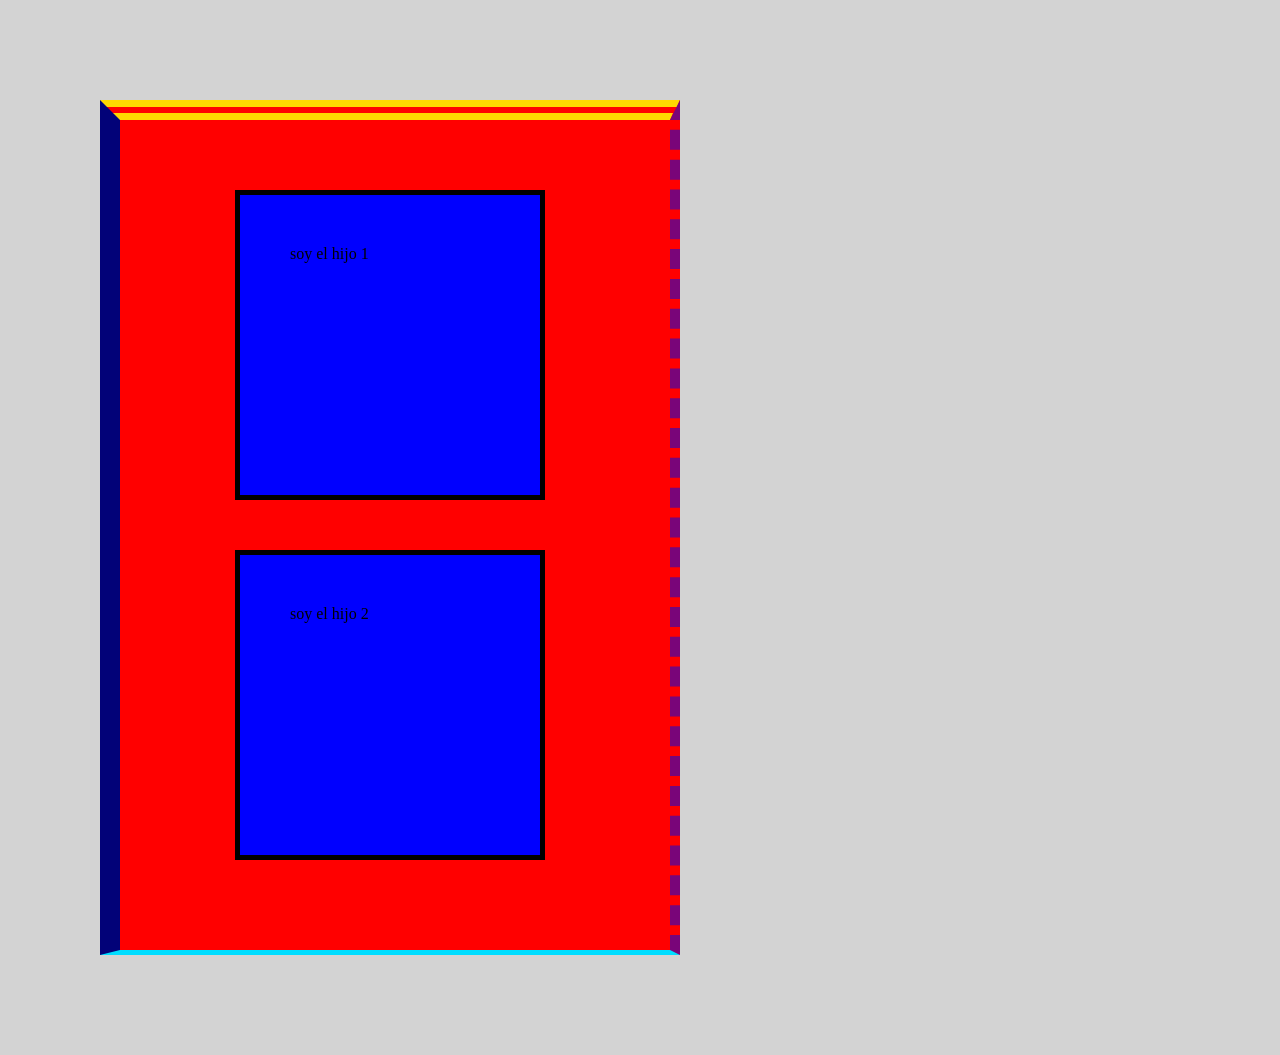
<file: box_model/index.html>
<!DOCTYPE html>
<html lang="en">
<head>
    <meta charset="UTF-8">
    <meta name="viewport" content="width=device-width, initial-scale=1.0">
    <title>Document</title>
    <style>
        /*reseteo de estilos
        por defecto */

        *{
            margin: 0;
            padding: 0;
        }

        body{
            background-color: lightgray;
        }

        .papa{
            display: block;
            margin: 100px;
            padding: 50px 30px 40px 20px;
            width: 500px;
            height: auto;
            background-color:red;
            border-top: gold double 20px;
            border-left: rgb(2, 2, 120) solid 20px;
            border-bottom: rgb(0, 221, 255) solid 5px;
            border-right: rgb(121, 5, 121) dashed 10px;
        }

        .hijo{
            display: block;
            width: 200px;
            height: 200px;
            padding-top: 50px;
            padding-left: 50px;
            padding-bottom: 50px;
            padding-right: 50px;
            border: black solid 5px;
            background-color: blue;
        }

        .hijo1{
           margin: 20px auto 50px auto;
        }

    </style>
</head>
<body>
    <div class="papa">
        <div class="hijo hijo1">soy el hijo 1</div>
        <div class="hijo hijo1">soy el hijo 2</div>
    </div>
</body>
</html>
</file>
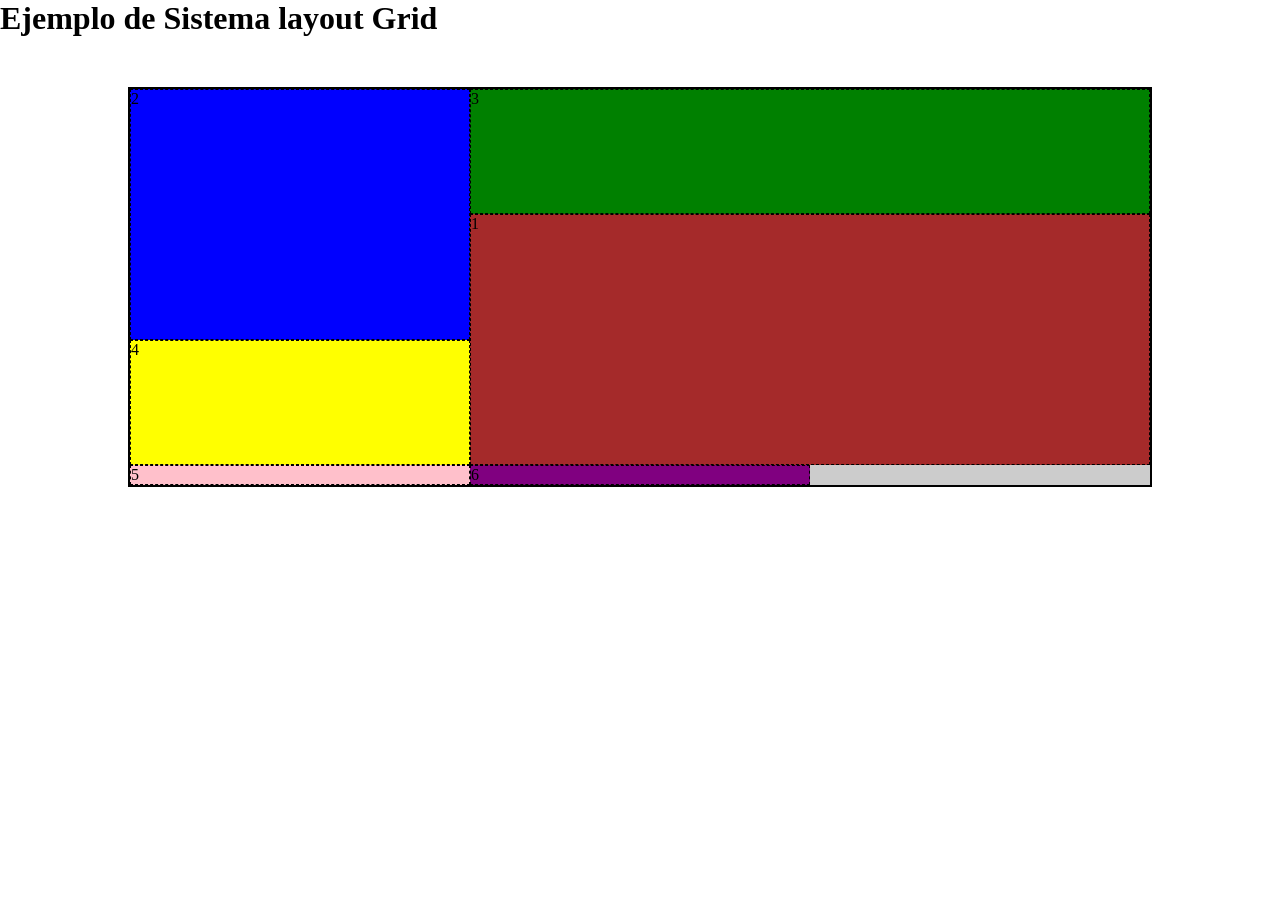
<file: grid/index.html>
<!DOCTYPE html>
<html lang="en">
<head>
    <meta charset="UTF-8">
    <meta name="viewport" content="width=device-width, initial-scale=1.0">
    <title>Document</title>
    <link rel="stylesheet" href="index.css">
</head>
<body>
    <h1>Ejemplo de Sistema layout Grid</h1>
    <div class="grid-container">
        <div class="grid-item item1">
            1
        </div>     
        <div class="grid-item item2">
            2
        </div>     
        <div class="grid-item item3">
            3
        </div>     
        <div class="grid-item item4">
            4
        </div>
        <div class="grid-item item5">
            5
        </div>     
        <div class="grid-item item6">
            6
        </div>    
           
    </div>
</body>
</html>
</file>
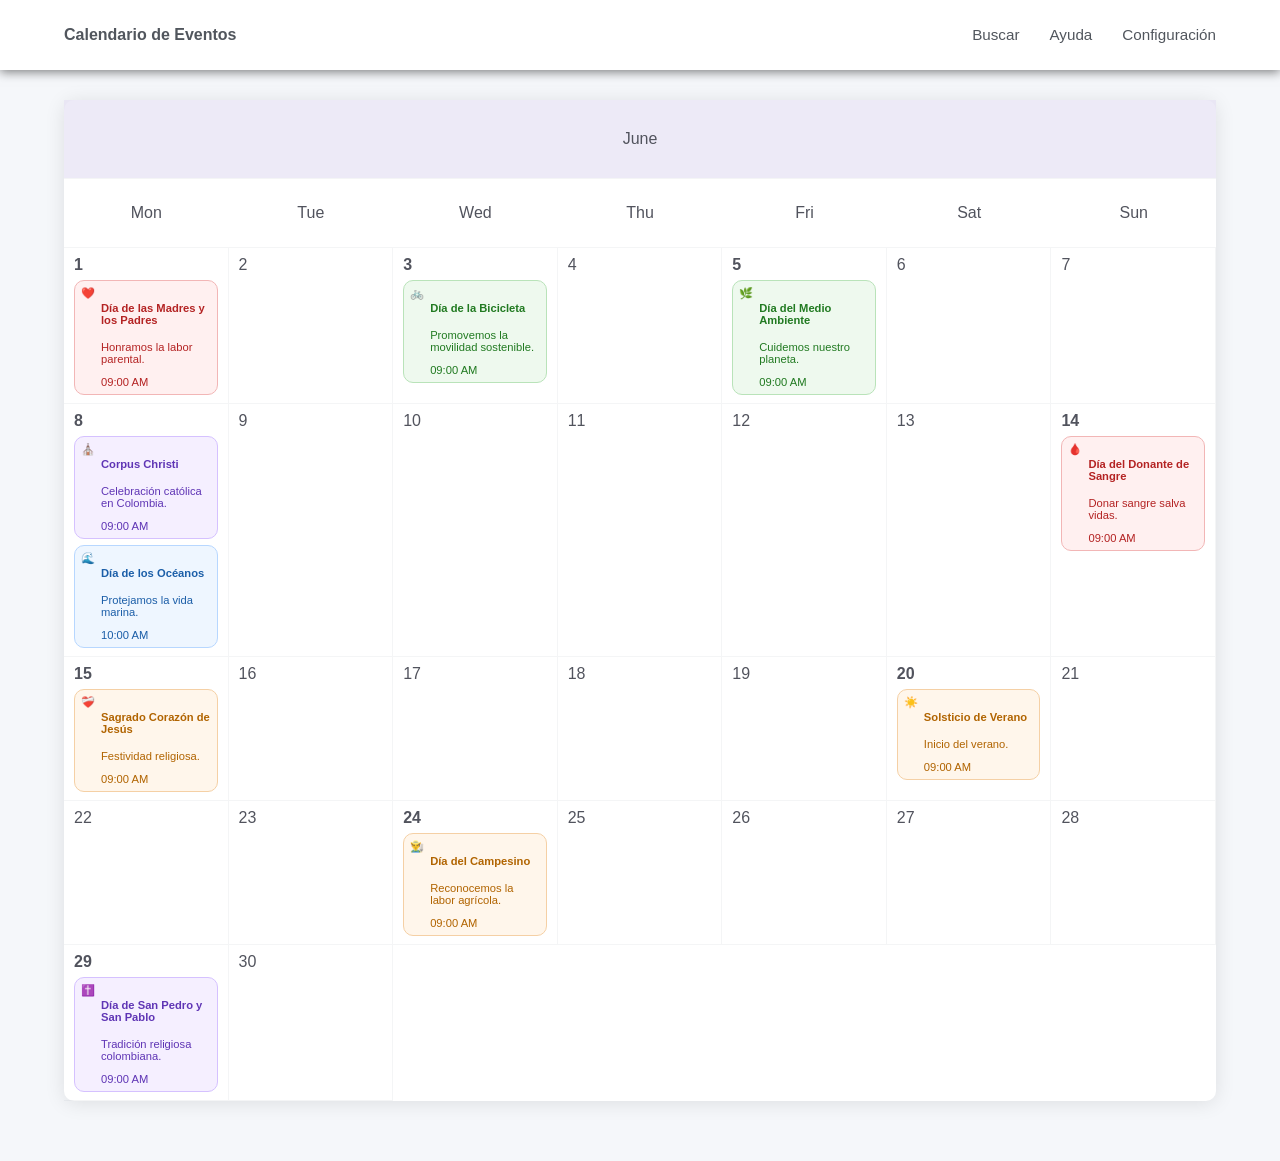
<file: horario-3407184/index.html>
<!DOCTYPE html>
<html lang="en">
<head>
    <meta charset="UTF-8">
    <meta name="viewport" content="width=device-width, initial-scale=1.0">
    <title>Document</title>
    <link rel="stylesheet" href="normalize.css">
    <link rel="stylesheet" href="style.css">
</head>
<body>
    <!-- Container del menu-->
    <div class="main-header">
        <!-- menu -->
        <div class="main-header__container">
            <!-- logo del menu -->
            <div class="main-header__logo">
                Calendario de Eventos
            </div>

            <!-- toggle menu: boton de hamburguesa -->
            <button class="main-header__toggle" id="menu-toggle"> 
                <div class="main-header__bar"></div>
                <div class="main-header__bar"></div>
                <div class="main-header__bar"></div>
            </button>

            <!-- navegacion: buscar, ayuda, configuracion -->
            <div class="main-nav" id="main-nav">
                <ul class="main-nav__list">
                    <li class="main-nav__item">
                        <a class="main-nav__link" href="">
                            Buscar
                        </a>
                    </li>
                    <li class="main-nav__item">
                        <a class="main-nav__link" href="#">
                            Ayuda
                        </a>
                    </li>
                    <li class="main-nav__item">
                        <a class="main-nav__link" href="#">
                            Configuración
                        </a>
                    </li>
                </ul>
            </div>

        </div>
    </div>
    <!-- container del calendar-->
    <div class="container">

        <!-- Aquí va a ir el nombre del mes -->
        <div class="month"> June </div>

        <!-- Aquí van a ir los días de la semana -->
         <!--Este grid container-->
        <div class="days">
            <div class="days__item">Mon</div>
            <div class="days__item">Tue</div>
            <div class="days__item">Wed</div>
            <div class="days__item">Thu</div>
            <div class="days__item">Fri</div>
            <div class="days__item">Sat</div>
            <div class="days__item">Sun</div>
        </div>

        <!-- Aquí van a ir los días del mes -->
         <div class="schedule">
            <div class="schedule__day">
                <strong>1</strong>
                <div class="event-card red">
                    <div class="event-card__icon">❤️</div>
                        <div class="event-card__content">
                            <h4>Día de las Madres y los Padres</h4>
                            <p>Honramos la labor parental.</p>
                            <span>09:00 AM</span>
                        </div>
                </div>
            </div>
            <div class="schedule__day">2</div>
            <div class="schedule__day">
                <strong>3</strong>
                <div class="event-card green">
                    <div class="event-card__icon">🚲</div>
                        <div class="event-card__content">
                        <h4>Día de la Bicicleta</h4>
                        <p>Promovemos la movilidad sostenible.</p>
                        <span>09:00 AM</span>
                    </div>
                </div>
            </div>
            <div class="schedule__day">4</div>
            <div class="schedule__day">
                <strong>5</strong>
                <div class="event-card green">
                    <div class="event-card__icon">🌿</div>
                        <div class="event-card__content">
                        <h4>Día del Medio Ambiente</h4>
                        <p>Cuidemos nuestro planeta.</p>
                        <span>09:00 AM</span>
                    </div>
                </div>
            </div>
            <div class="schedule__day">6</div>
            <div class="schedule__day">7</div>
            <div class="schedule__day">
                <strong>8</strong>
                    <div class="event-card purple">
                        <div class="event-card__icon">⛪</div>
                            <div class="event-card__content">
                                <h4>Corpus Christi</h4>
                                <p>Celebración católica en Colombia.</p>
                                <span>09:00 AM</span>
                            </div>
                    </div>

                    <div class="event-card blue">
                        <div class="event-card__icon">🌊</div>
                            <div class="event-card__content">
                                <h4>Día de los Océanos</h4>
                                <p>Protejamos la vida marina.</p>
                                <span>10:00 AM</span>
                            </div>
                    </div>
            </div>
            <div class="schedule__day">9</div>  
            <div class="schedule__day">10</div>
            <div class="schedule__day">11</div>
            <div class="schedule__day">12</div>
            <div class="schedule__day">13</div>
            <div class="schedule__day">
                <strong>14</strong>
                <div class="event-card red">
                    <div class="event-card__icon">🩸</div>
                        <div class="event-card__content">
                            <h4>Día del Donante de Sangre</h4>
                            <p>Donar sangre salva vidas.</p>
                            <span>09:00 AM</span>
                        </div>
                </div>
            </div>
            <div class="schedule__day">
                <strong>15</strong>
                <div class="event-card orange">
                    <div class="event-card__icon">❤️‍🩹</div>
                        <div class="event-card__content">
                            <h4>Sagrado Corazón de Jesús</h4>
                            <p>Festividad religiosa.</p>
                            <span>09:00 AM</span>
                        </div>
                </div>
            </div>
            <div class="schedule__day">16</div>
            <div class="schedule__day">17</div>
            <div class="schedule__day">18</div>
            <div class="schedule__day">19</div>
            <div class="schedule__day">
                <strong>20</strong>
                    <div class="event-card orange">
                        <div class="event-card__icon">☀️</div>
                            <div class="event-card__content">
                                <h4>Solsticio de Verano</h4>
                                <p>Inicio del verano.</p>
                                <span>09:00 AM</span>
                            </div>
                    </div>
            </div>
            <div class="schedule__day">21</div>
            <div class="schedule__day">22</div>
            <div class="schedule__day">23</div>
            <div class="schedule__day">
                <strong>24</strong>
                    <div class="event-card orange">
                        <div class="event-card__icon">👨‍🌾</div>
                            <div class="event-card__content">
                                <h4>Día del Campesino</h4>
                                <p>Reconocemos la labor agrícola.</p>
                                <span>09:00 AM</span>
                            </div>
                    </div>
            </div>
            <div class="schedule__day">25</div>
            <div class="schedule__day">26</div>
            <div class="schedule__day">27</div>
            <div class="schedule__day">28</div>
            <div class="schedule__day">
                <strong>29</strong>
                    <div class="event-card purple">
                        <div class="event-card__icon">✝️</div>
                            <div class="event-card__content">
                                <h4>Día de San Pedro y San Pablo</h4>
                                <p>Tradición religiosa colombiana.</p>
                                <span>09:00 AM</span>
                            </div>
                    </div>
            </div>
            <div class="schedule__day">30</div>
         </div>
    </div>

    <!-- Funcion js del click-->
    <script>
        // DOM: Document Object Model
        const menuToggle = document.getElementById('menu-toggle')
        const mainNav = document.getElementById('main-nav')
        
        //evento click del menutoggle:
        menuToggle.addEventListener('click', function() {
            //cambiar la clase que controla la altura del menu
            mainNav.classList.toggle('main-nav__open')
        })
    </script>
</body>
</html>
</file>
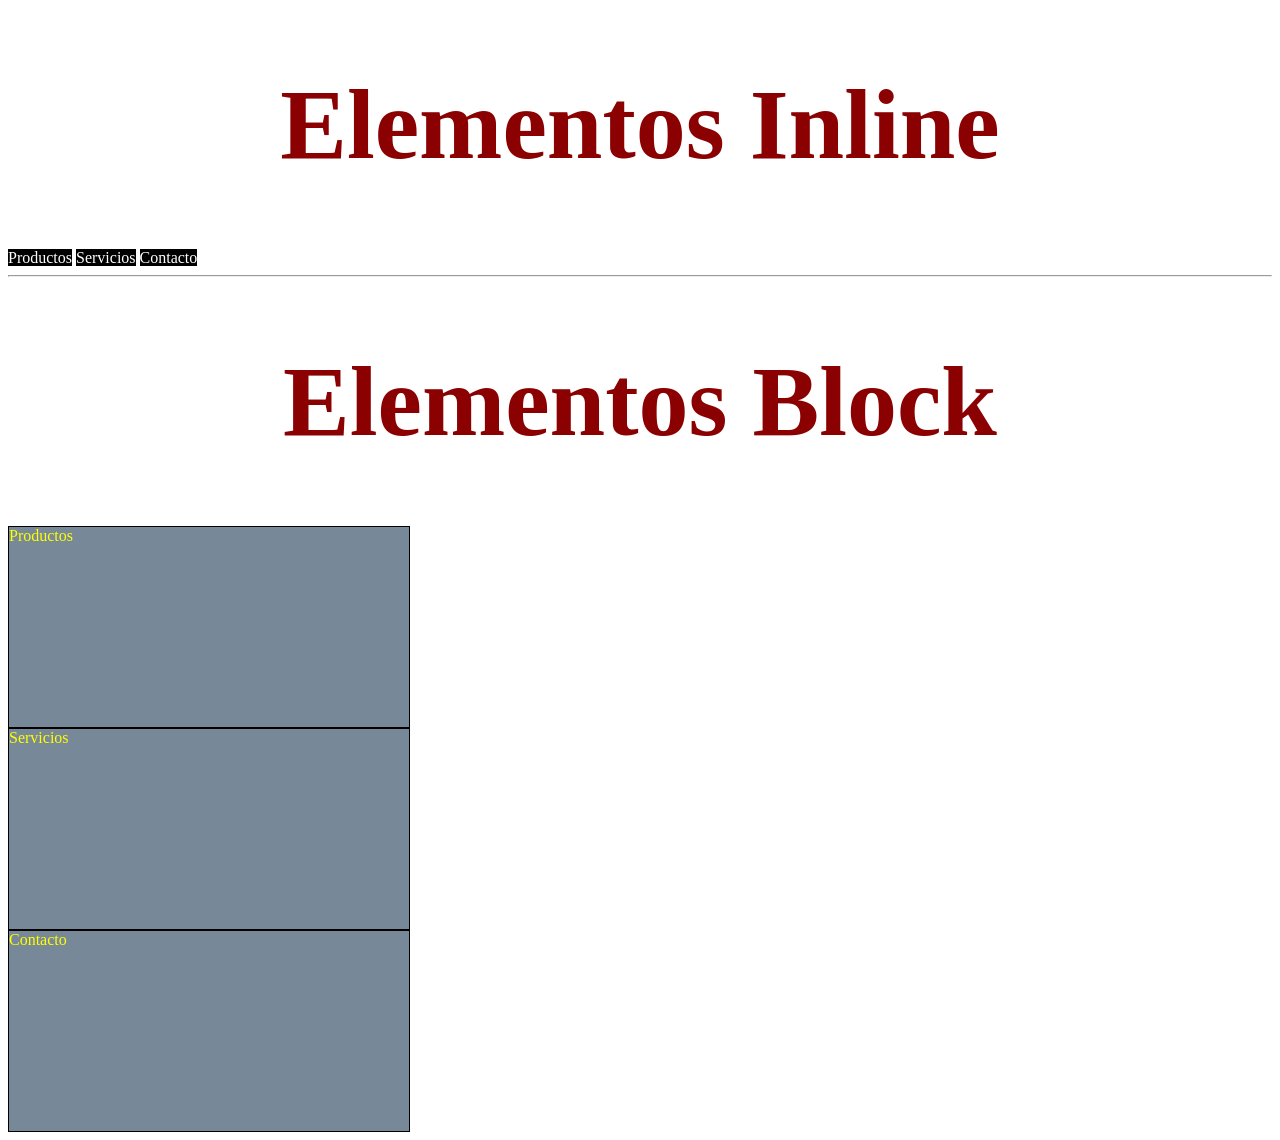
<file: propiedad_display/index.html>
<!DOCTYPE html>
<html lang="en">
<head>
    <meta charset="UTF-8">
    <meta name="viewport" content="width=device-width, initial-scale=1.0">
    <title>Document</title>
    <style>
      .titulo{
        color: darkred;
        font-size: 100px;
        text-align: center;
      }  

      .menu{
        display: inline;
        color: white;
        background-color: black;
        width: 1000px;
        height: 1000px;
      }

      .menu_block{
        display: block;
        color: yellow;
        background-color: lightslategray;
        width: 400px;
        height: 200px;
        border: 1px solid black;
      }
    </style>
</head>
<body>
    <h1 class="titulo">Elementos Inline</h1>
    <div class="menu">Productos</div>
    <div class="menu">Servicios</div>
    <div class="menu">Contacto</div>
    <hr />
    <h1 class="titulo">Elementos Block</h1>
    <div class="menu_block">Productos</div>
    <div class="menu_block">Servicios</div>
    <div class="menu_block">Contacto</div>
</body>
</html>
</file>
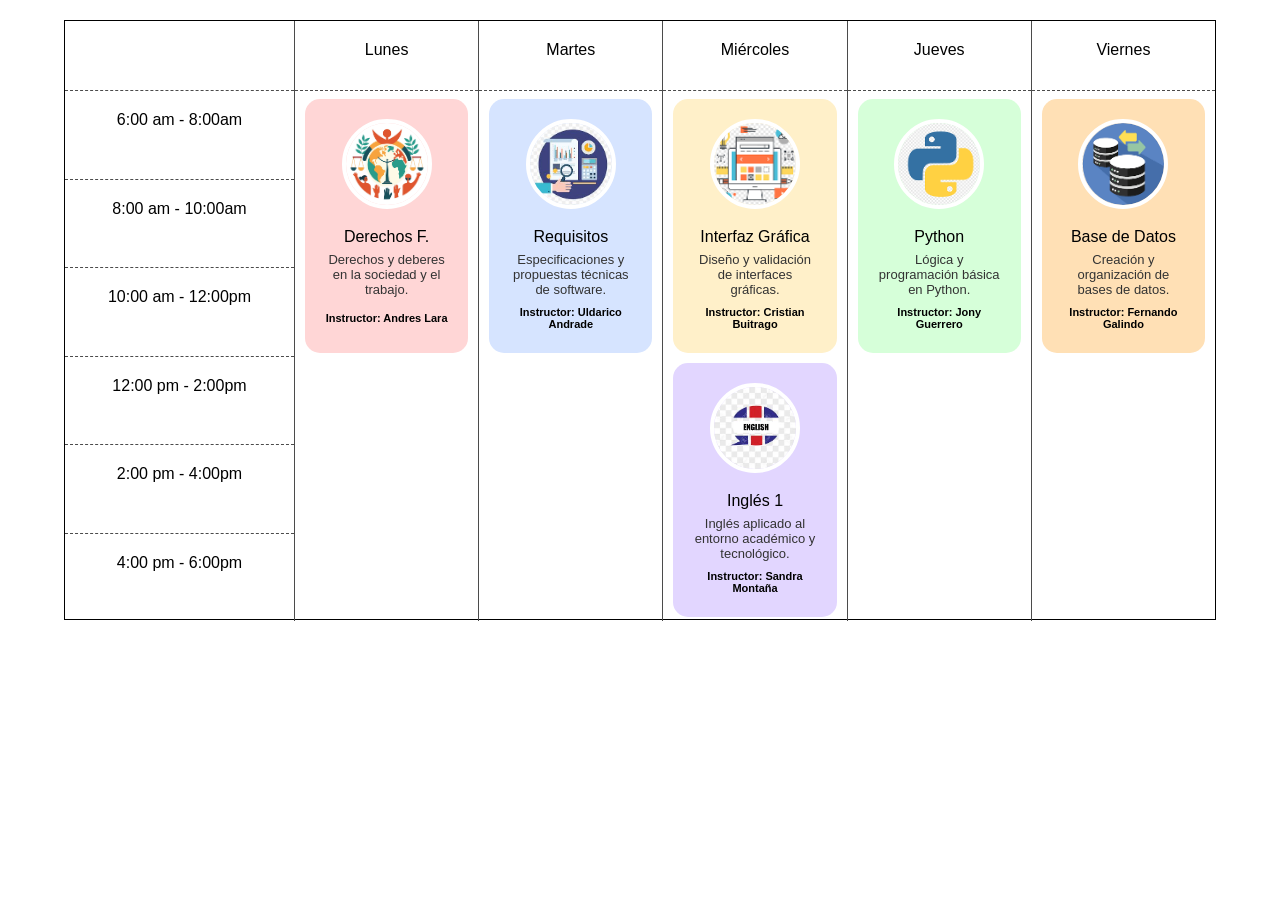
<file: evidencia.html>
<!DOCTYPE html>
<html lang="en">
<head>
    <meta charset="UTF-8">
    <meta name="viewport" content="width=device-width, initial-scale=1.0">
    <title>Document</title>
    <link rel="stylesheet" href="evidencia.css">
</head>
<body>
    <div class="container">
        <div class="horas">
            <div class="hora"></div>
            <div class="hora"> 6:00 am - 8:00am</div>
            <div class="hora"> 8:00 am - 10:00am</div>
            <div class="hora"> 10:00 am - 12:00pm</div>
            <div class="hora"> 12:00 pm - 2:00pm</div>
            <div class="hora"> 2:00 pm - 4:00pm</div>
            <div class="hora"> 4:00 pm - 6:00pm</div>
        </div>
        <div class="dias">
            <div class="dia">
                <div class="encabezado">Lunes</div>
                <div class="materia derecho">
                    <img src="derecho.avif" alt="derecho" class="logo">
                    <div>
                        Derechos F.
                    </div>
                    <p class="descripcion">
                        Derechos y deberes en la sociedad y el trabajo.
                    </p>
                    <p class="instructor">
                        Instructor: Andres Lara
                    </p>
                </div>
            </div>
            <div class="dia">
                <div class="encabezado">Martes</div>
                <div class="materia requisitos">
                    <img src="requisitos.jpeg" alt="requisitos" class="logo">
                    <div>
                        Requisitos
                    </div>
                    <p class="descripcion">
                        Especificaciones y propuestas técnicas de software.
                    </p>
                    <p class="instructor">
                        Instructor: Uldarico Andrade
                    </p>
                </div>
            </div>
            <div class="dia">
                <div class="encabezado">Miércoles</div>
                <div class="materia interfaz">
                    <img src="interfaz.png" alt="interfaz" class="logo">
                    <div>
                        Interfaz Gráfica
                    </div>
                    <p class="descripcion">
                        Diseño y validación de interfaces gráficas.
                    </p>
                    <p class="instructor">
                        Instructor: Cristian Buitrago
                    </p>
                </div>

                <div class="materia ingles">
                        <img src="ingles.jpeg" alt="ingles" class="logo">
                    <div class="ingles-lunes">
                        Inglés 1
                    </div>
                    <p class="descripcion">
                        Inglés aplicado al entorno académico y tecnológico.
                    </p>
                    <p class="instructor">
                        Instructor: Sandra Montaña
                    </p>
                    
                </div>
            </div>
            <div class="dia">
                <div class="encabezado">Jueves</div>
                <div class="materia python">
                    <img src="python.png" alt="python" class="logo">
                    <div>
                        Python
                    </div>
                    <p class="descripcion">
                        Lógica y programación básica en Python.
                    </p>
                    <p class="instructor">
                        Instructor: Jony Guerrero
                    </p>
                </div>
            </div>
            <div class="dia">
                <div class="encabezado">Viernes</div>
                <div class="materia bd">
                    <img src="bd.png" alt="bd" class="logo">
                    <div>
                        Base de Datos
                    </div>
                    <p class="descripcion">
                        Creación y organización de bases de datos.
                    </p>
                    <p class="instructor">
                        Instructor: Fernando Galindo
                    </p>
                </div>
            </div>
        </div>
    </div>
</body>
</html>
</file>
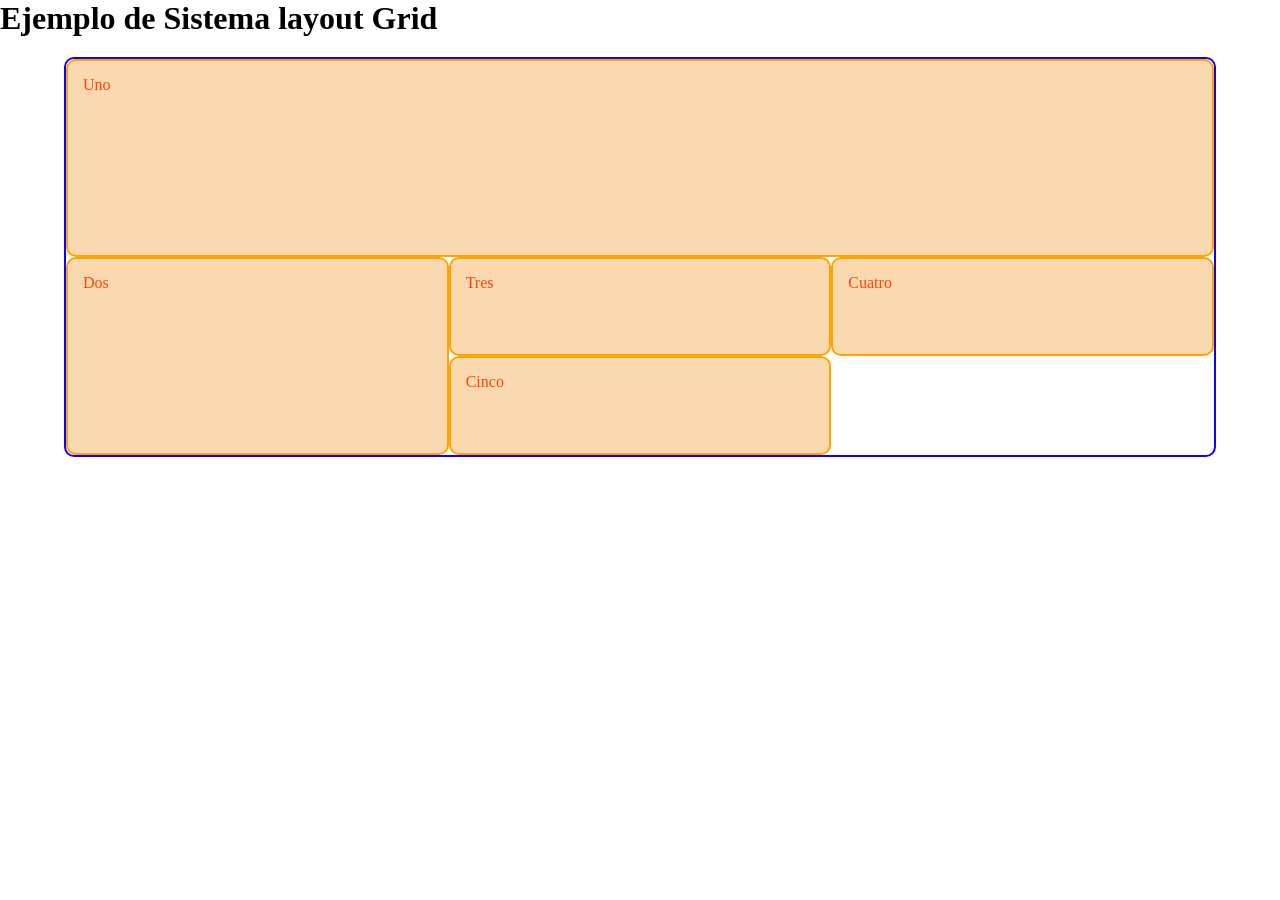
<file: grid/actividad.html>
<!DOCTYPE html>
<html lang="en">
<head>
    <meta charset="UTF-8">
    <meta name="viewport" content="width=device-width, initial-scale=1.0">
    <title>Document</title>
    <link rel="stylesheet" href="actividad.css">
</head>
<body>
    <h1>Ejemplo de Sistema layout Grid</h1>
    <div class="container">

        <div class="box item1">Uno</div>

        <div class="box item2">Dos</div>
        <div class="box item3">Tres</div>
        <div class="box item4">Cuatro</div>

        <div class="box item5">Cinco</div>

    </div>
</body>
</html>
</file>
<file: grid/index.css>
*{
    margin: 0;
    padding: 0;
    box-sizing: border-box;
}

.grid-container{
    margin: 50px auto;
    width: 80%;
    height: 400px;
    background-color: #ccc;
    border: 2px solid #000;

    /* estilos de posicionamiento */
    display: grid; /* convierte el contenedor en una reja */
    grid-template-columns: repeat(3, 1fr); /*define el numero de columnas y su tamaño*/
    grid-template-rows: repeat(3, 1fr);
}

.grid-item{
    background-color: #ffcbcb;
    border: 1px dashed #000;
}

.item1{
    background-color: brown;
    /* grid-column-start: 2; */
    /* grid-column-end: 4; */
    /* short hands: atajos*/
    grid-column: 2 / 4;
    grid-row: 2 / 4;
}

.item2{
    background-color: blue;
    grid-row: 1 / 3;
}

.item3{
    background-color: green;
    grid-column-start: 2;
    grid-column-end: 4;
}

.item4{
    background-color: yellow
}

.item5{
    background-color: pink
}

.item6{
    background-color: purple
}
</file>
<file: horario-3407184/style.css>
@import url('https://fonts.googleapis.com/css2?family=Montserrat:ital,wght@0,100..900;1,100..900&display=swap');

*, *::before, *::after {
    box-sizing: border-box;
}

body{
    font-family: Verdana, Geneva, Tahoma, sans-serif;
    background-color: #f5f7fa;
    padding: 100px 0 60px 0;
}

.container{
    width: 90%;
    margin: 0 auto;
    background-color: #fff;
    max-width: 1200px;
    box-shadow: 0 2px 20px rgba(0, 0, 0, 0.1);
    border-radius: 10px;
}

.month{
    text-align: center;
    color: #51535d;
    font-weight: 400;
    padding: 30px 0;
    background-color: #e8e3f5c0;
}

.days{
    display: grid;
    grid-template-columns: repeat(7, 1fr);
    height: 70px;
    border-top: 1px solid #a6a8b31f;
    border-bottom: 1px solid #a6a8b31f;
    /* place-items */
    /* justify-content & aling items*/
    /* en uno solo */
    place-items: center;
    color: #51535d;
}

.schedule{
    display: grid;
    grid-template-columns: repeat(7, 1fr);
    grid-auto-rows: minmax(140px, auto);
}

.schedule__day{
    border-bottom: 1px solid #a6a8b31f;
    border-right: 1px solid #a6a8b31f;
    color: #51535d;
    padding: 8px 10px;
    display: flex;
    flex-direction: column;
    gap: 6px;
    overflow: hidden;
    width: 100%;
    height: 100%;

    /* TRANSICIÓN: Para el cambio de color de fondo */
    transition: background-color 0.2s ease;
}

.schedule__day:hover {
    background-color: #eeedf3a9; /* Un azul extremadamente sutil */
}

.main-header{
    background-color: #fff;
    box-shadow: 0 2px 10px rgba(0, 0, 0, 0.5);
    position: fixed;
    top: 0;
    left: 0;
    width: 100%;
}

.main-header__container{
    width: 90%;
    max-width: 1200px;
    margin: 0 auto;
    height: 70px;
    display: flex;
    flex-direction: row;
    justify-content: space-between;
    align-items: center;
}

.main-header__logo{
    font-weight: 700;
    color: #51565d;
}

.main-nav__list{
    list-style: none;
    display: flex;
    gap: 30px;
    flex-direction: row;
    margin: 0;
    padding: 0;
}

.main-nav__link{
    text-decoration: none;
    color: #51565d;
    font-size: 0.95rem;
}

.main-nav__link:hover{
    color: purple;
}

.main-header__toggle{
    display: none;
    flex-direction: column;
    justify-content: space-between;
    width: 25px;
    height: 18px;
    background-color: transparent;
    border: none;
    padding: 0;
}

.main-header__bar{
    width: 100%;
    height: 3px;
    background-color: #51565d;
    border-radius: 2px;
}

/* clase activa: se va a añadir por medio de js a el menu */
.main-nav__open{
    max-height: 200px;
}

/* Definición de la animación de entrada */
@keyframes fadeInUp {
    from {
        opacity: 0;
        transform: translateY(10px);
    }
    to {
        opacity: 1;
        transform: translateY(0);
    }
}

.event-card {
    border-radius: 10px;
    padding: 6px;
    font-size: 0.7rem;
    display: flex;
    gap: 6px;
    align-items: flex-start;
    overflow: hidden;
    width: 100%;
    
    /* TRANSICIÓN: Suaviza los cambios de estado (color, sombra, transformación) */
    transition: transform 0.25s ease, box-shadow 0.25s ease, background-color 0.2s ease;
    cursor: pointer;

    /* ANIMACIÓN: Se ejecuta al cargar el calendario */
    animation: fadeInUp 0.4s ease backwards;
}

/* El evento se "levanta" sutilmente */
.event-card:hover {
    transform: translateY(-5px);
    box-shadow: 0 4px 12px rgba(0, 0, 0, 0.479);
}



/* Colores */
.red {
    background: #fff0f0;
    border: 1px solid #f2b6b6;
    color: #b42323;
}

.green {
    background: #eef9ee;
    border: 1px solid #b9e3b9;
    color: #217a21;
}

.blue {
    background: #eef6ff;
    border: 1px solid #b7d7ff;
    color: #1b5ea8;
}

.purple {
    background: #f5efff;
    border: 1px solid #d5c1ff;
    color: #5f35b5;
}

.orange {
    background: #fff6eb;
    border: 1px solid #f5d0a5;
    color: #b16400;
}






/*
breakpoint: tamaño de pantalla especifico
media-query: una adaptacion de un estilo (clase)
            para un breakpoint especifico
*/

/* ==========================================================================
   1. PANTALLAS MEDIANAS (Tablets: Entre 501px y 850px)
   Mantiene las 7 columnas. Oculta la descripción, pero conserva TÍTULO e ICONO.
   ========================================================================== */
@media screen and (max-width: 850px) and (min-width: 501px) {
    .schedule__day {
        padding: 6px 4px;
        gap: 4px;
    }

    .event-card {
        padding: 4px;
        gap: 4px;
        border-radius: 6px;
    }

    .event-card__icon {
        font-size: 0.8rem;
    }

    /* Muestra el título adaptado */
    .event-card__content h4 {
        font-size: 0.65rem;
        line-height: 1.1;
        white-space: normal; 
    }

    /* OCULTA solo la descripción larga */
    .event-card__content p {
        display: none !important; 
    }

    .event-card__content span {
        font-size: 0.58rem;
        display: block;
        margin-top: 2px;
    }
}

/* ==========================================================================
   2. PANTALLAS PEQUEÑAS (Celulares: De 500px para abajo)
   Mantiene las 7 columnas de forma ultra compacta. Muestra SOLO EL ICONO.
   ========================================================================== */
@media screen and (max-width: 500px) {
    .schedule__day {
        padding: 4px 2px;
        align-items: center; /* Centra el número del día y el icono */
        gap: 4px;
    }

    /* Transforma la tarjeta en un botón cuadrado contenedor del emoji */
    .event-card {
        padding: 0;
        justify-content: center; 
        align-items: center;
        width: 28px;
        height: 28px;
        min-width: 28px;
        border-radius: 6px;
    }

    .event-card__icon {
        font-size: 1.1rem;
        line-height: 1;
        margin: 0;
    }

    /* OCULTA TODO EL TEXTO (Título, descripción y hora) */
    .event-card__content {
        display: none !important;
    }

    .schedule {
        grid-auto-rows: minmax(70px, auto); /* Ajusta la altura para que no queden celdas gigantes */
    }

    /* --- Menú Hamburguesa que ya tenías configurado --- */
    .main-header__toggle {
        display: flex;
    }
    .main-nav {
        position: absolute;
        top: 70px;
        left: 0;
        background-color: #fff;
        width: 100%;
        box-shadow: 0 10px 10px rgba(0, 0, 0, 0.05);
        max-height: 0;
        overflow: hidden;
    }
    .main-nav__list {
        flex-direction: column;
        gap: 0;
        width: 100%;
    }
    .main-nav__item {
        width: 100%;
        border-top: 1px solid #a6a8b31f;
    }
    .main-nav__link {
        display: block;
        padding: 15px 20px;
        width: 100%;
    }
    .main-nav__open {
        max-height: 200px;
    }
}
</file>
<file: evidencia.css>
*{
    margin: 0;
    padding: 0;
    box-sizing: border-box;
    font-family:'Lucida Sans', 'Lucida Sans Regular', 'Lucida Grande', 'Lucida Sans Unicode', Geneva, Verdana, sans-serif;
}

.container{
    display: flex;
    margin: 20px auto;
    flex-direction: row;
    width: 90%;
    height: 600px;
    border: black 1px solid;
}

.horas{
    width: 20%;
    height: 600px;
    border-right: rgb(75, 75, 75) 1px solid;
    display: flex;
    flex-direction: column;
    justify-content: flex-end;
}
    
.hora{
    flex-grow: 1;
    border-bottom: rgb(75, 75, 75) 1px dashed;
    text-align: center;
    padding: 20px;
}

.hora:last-child{
    border-bottom: none;
}

.dias{
    display: flex;
    flex-direction: row;
    width: 80%;
    height: 600px;
}

.dia{
    flex-grow: 1;
    flex-basis: 0;        /* ← todas parten del mismo tamaño base */
    min-width: 0;         /* ← evita que el contenido empuje el ancho */
    border-right: rgb(75, 75, 75) 1px solid;
    overflow: hidden;     /* ← contiene cualquier desbordamiento */
}

.dia:last-child{
    border-right: none;
}

.encabezado{
    border-bottom: rgb(75, 75, 75) 1px dashed;
    height: 70px;
    text-align: center;   
    padding: 20px;
}

.materia{
    width: calc(100% - 20px);   /* ← relativo a la columna, con margen */
    height: 254px;        /* ← altura exacta para 3 franjas */
    margin: 8px auto;
    border-radius: 15px;
    padding: 20px;
    text-align: center;
    display: flex;
    flex-direction: column;
    align-items: center;
    justify-content: space-between;
}

.derecho{
    background-color: #FFD6D6;
}

.requisitos{
    background-color: #D6E4FF;
}

.interfaz{
    background-color: #FFF0C9;
}

.ingles{
    margin-top: 10px;
    background-color: #E2D6FF;
}

.python{
    background-color: #D6FFD9;
}

.bd{
    background-color: #FFE0B5;
}

.logo{
    width: 90px;
    height: 90px;
    border-radius: 50%;
    object-fit: cover;
    border: 4px solid white;
    margin-bottom: 15px;
}

.descripcion{
    font-size: 13px;
    min-height: 50px;        /* ← altura fija para todas las descripciones */
    color: #333;
    display: flex;
    align-items: center;
    justify-content: center;
    margin: 0;               /* ← quita márgenes variables */
}

.instructor{
    font-size: 11px;
    font-weight: bold;
    min-height: 30px;
    display: flex;
    align-items: center;
    justify-content: center;
}
</file>
<file: grid/actividad.css>
*{
    margin: 0;
    padding: 0;
    box-sizing: border-box;
}

.container{
    width: 90%;
    height: 400px;
    margin: 20px auto;
    display: grid;
    grid-template-columns: repeat(3, 1fr);
    grid-template-rows: 2fr 1fr 1fr;
    border: 2px solid rgb(17, 0, 255);
    border-radius: 10px;

}

.box{
    border: 2px solid orange;
    border-radius: 10px;
    background-color: rgb(250, 217, 176);
    padding: 15px;
    color: orangered;
}

.item1{
    grid-column: 1 / 4;
}

.item2{
    grid-row: 2 / 4;
}

.item5{
    grid-column: 2 / 3;
}
</file>
